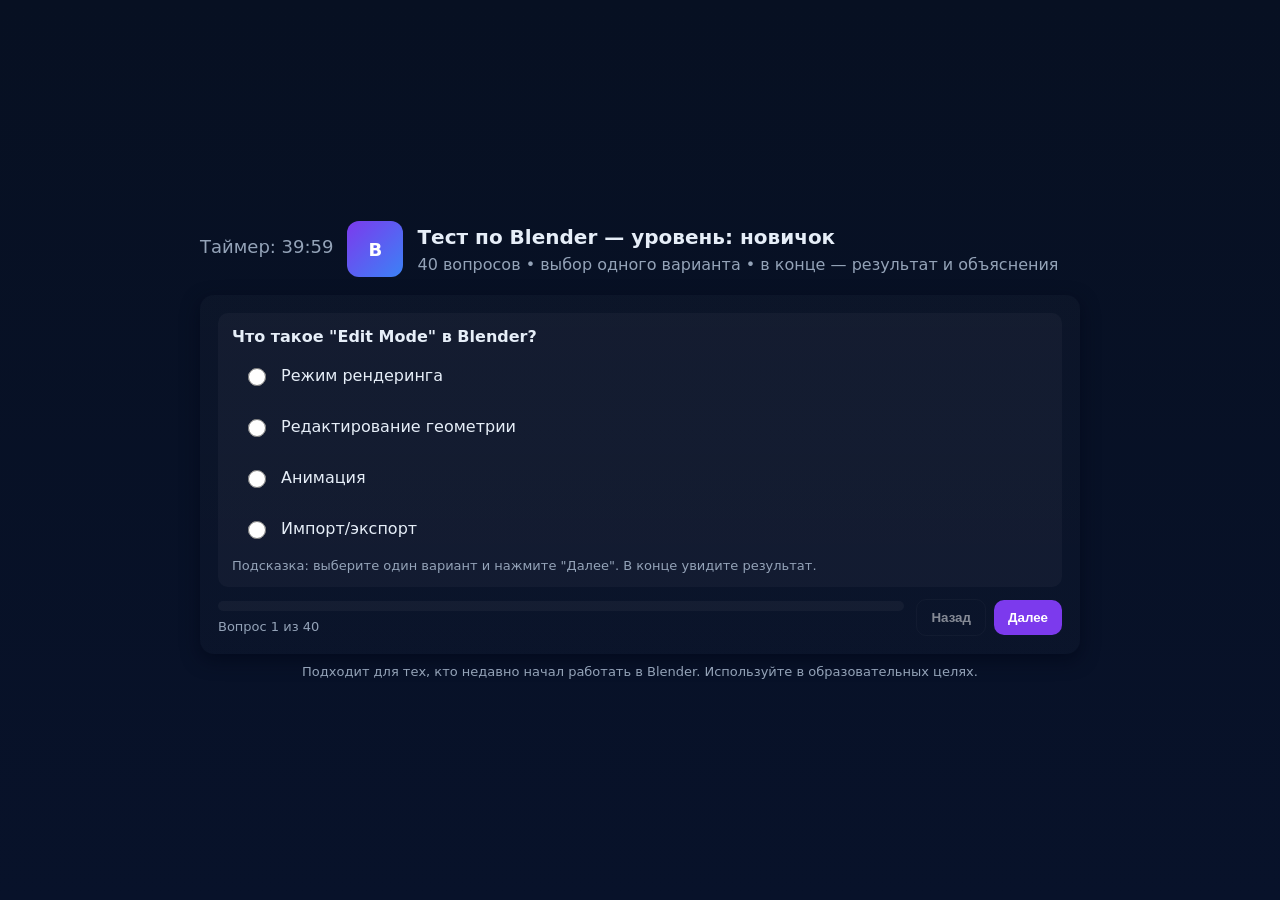
<file: index.html>
<!doctype html>
<html lang="ru">
<head>
  <meta charset="utf-8" />
  <meta name="viewport" content="width=device-width,initial-scale=1" />
  <link rel="stylesheet" href="./index.css">
  <title>Тест по Blender — уровень: новичок</title>
  
</head>
<body>
  <div class="wrap">
    <header>
      <div style="font-size:18px;margin-bottom:6px;color:var(--muted)">Таймер: <span id="timer">40:00</span></div>
      <div class="logo">B</div>
      <div>
        <h1>Тест по Blender — уровень: новичок</h1>
        <p class="lead">40 вопросов • выбор одного варианта • в конце — результат и объяснения</p>
      </div>
    </header>

    <div class="card" id="app">
      <div id="quiz-area">
        <!-- Вопросы подгружаются из JS -->
      </div>

      <div class="controls">
        <div style="flex:1">
          <div class="progress" aria-hidden>
            <i id="prog-bar"></i>
          </div>
          <div class="small" id="qcount" style="margin-top:8px">Вопрос <span id="current">0</span> из <span id="total">0</span></div>
        </div>
        <div style="display:flex;gap:8px;align-items:center;margin-left:12px">
          <button id="prevBtn" class="secondary">Назад</button>
          <button id="nextBtn">Далее</button>
        </div>
      </div>
    </div>

    <footer>
      Подходит для тех, кто недавно начал работать в Blender. Используйте в образовательных целях.
    </footer>
  </div>
<script src="./index.js"></script>
</body>
</html>
</file>
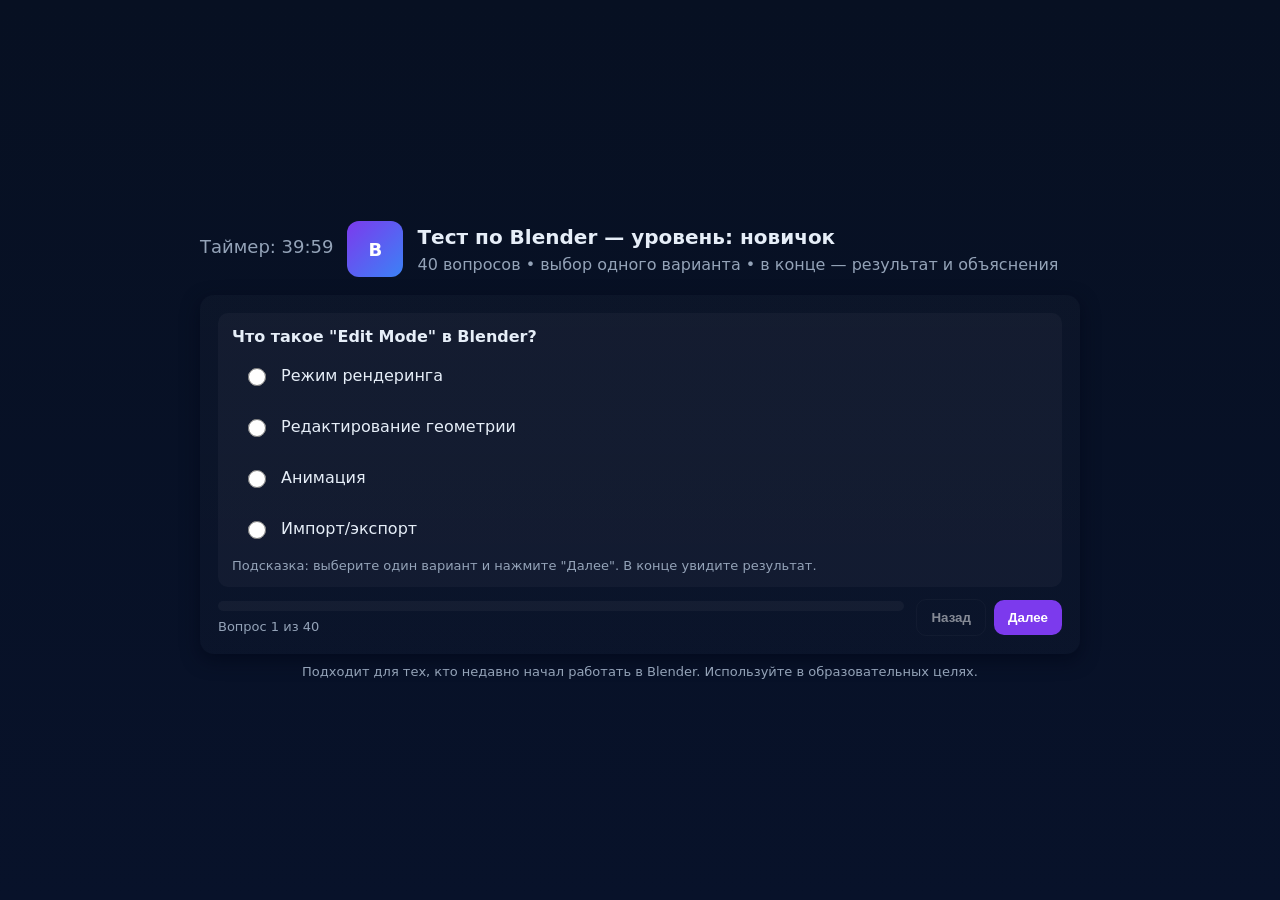
<file: test.html>
<!doctype html>
<html lang="ru">
<head>
  <meta charset="utf-8" />
  <meta name="viewport" content="width=device-width,initial-scale=1" />
  <title>Тест по Blender — уровень: новичок</title>
  <style>
    :root{--bg:#0f1724;--card:#0b1220;--accent:#7c3aed;--muted:#94a3b8;--glass:rgba(255,255,255,0.03)}
    *{box-sizing:border-box}
    body{font-family:Inter,ui-sans-serif,system-ui,-apple-system,Segoe UI,Roboto,Helvetica,Arial; margin:0; min-height:100vh; background:linear-gradient(180deg,#071022 0%, #08122a 100%); color:#e6eef8; display:flex; align-items:center; justify-content:center; padding:28px}
    .wrap{width:100%; max-width:880px}
    header{display:flex;align-items:center;gap:14px;margin-bottom:18px}
    .logo{width:56px;height:56px;border-radius:12px;background:linear-gradient(135deg,var(--accent),#3b82f6);display:flex;align-items:center;justify-content:center;font-weight:700;font-size:18px;color:white}
    h1{margin:0;font-size:20px}
    p.lead{margin:6px 0 0;color:var(--muted)}
    .card{background:linear-gradient(180deg, rgba(255,255,255,0.02), rgba(255,255,255,0.01)); padding:18px;border-radius:14px; box-shadow: 0 6px 18px rgba(2,6,23,0.6)}
    .question{padding:14px;border-radius:10px;background:var(--glass); margin-bottom:12px}
    .q-title{font-weight:600;margin-bottom:8px}
    .choices{display:flex;flex-direction:column;gap:8px}
    label.choice{display:flex;align-items:center;gap:12px;padding:10px;border-radius:10px;cursor:pointer;border:1px solid transparent}
    input[type=radio]{width:18px;height:18px}
    label.choice:hover{background:rgba(255,255,255,0.02)}
    .controls{display:flex;justify-content:space-between;align-items:center;margin-top:12px}
    button{background:var(--accent);border:none;color:white;padding:10px 14px;border-radius:10px;cursor:pointer;font-weight:600}
    button.secondary{background:transparent;border:1px solid rgba(255,255,255,0.06)}
    .progress{height:10px;background:rgba(255,255,255,0.04);border-radius:999px;overflow:hidden}
    .progress > i{display:block;height:100%;background:linear-gradient(90deg,var(--accent),#06b6d4);width:0%}
    .result{padding:16px;border-radius:10px;text-align:center}
    .correct{color:#16a34a}
    .wrong{color:#ef4444}
    .explain{margin-top:10px;color:var(--muted);font-size:14px}
    .answers-list{margin-top:12px;text-align:left}
    .small{font-size:13px;color:var(--muted)}
    footer{margin-top:10px;text-align:center;color:var(--muted);font-size:13px}
    @media (max-width:520px){.logo{display:none}.controls{flex-direction:column;gap:8px}}
  </style>
</head>
<body>
  <div class="wrap">
    <header>
      <div style="font-size:18px;margin-bottom:6px;color:var(--muted)">Таймер: <span id="timer">40:00</span></div>
      <div class="logo">B</div>
      <div>
        <h1>Тест по Blender — уровень: новичок</h1>
        <p class="lead">40 вопросов • выбор одного варианта • в конце — результат и объяснения</p>
      </div>
    </header>

    <div class="card" id="app">
      <div id="quiz-area">
        <!-- Вопросы подгружаются из JS -->
      </div>

      <div class="controls">
        <div style="flex:1">
          <div class="progress" aria-hidden>
            <i id="prog-bar"></i>
          </div>
          <div class="small" id="qcount" style="margin-top:8px">Вопрос <span id="current">0</span> из <span id="total">0</span></div>
        </div>
        <div style="display:flex;gap:8px;align-items:center;margin-left:12px">
          <button id="prevBtn" class="secondary">Назад</button>
          <button id="nextBtn">Далее</button>
        </div>
      </div>
    </div>

    <footer>
      Подходит для тех, кто недавно начал работать в Blender. Используйте в образовательных целях.
    </footer>
  </div>

  <script>
    // Набор вопросов: текст на русском, варианты, индекс правильного ответа и краткое объяснение
    const QUESTIONS = [
  {q:'Что такое "Edit Mode" в Blender?',choices:['Режим рендеринга','Редактирование геометрии','Анимация','Импорт/экспорт'],a:1,explain:'Edit Mode — редактирование вершин, рёбер и граней.'},
  {q:'Горячая клавиша для переключения Object/Edit Mode?',choices:['Tab','G','R','Ctrl+R'],a:0,explain:'Tab — стандартное переключение режимов.'},
  {q:'Инструмент Extrude делает…',choices:['Удаление','Выдавливание геометрии','Добавление света','Запекание текстур'],a:1,explain:'Extrude создаёт новую геометрию.'},
  {q:'Какой объект является камерой рендера?',choices:['Cube','Empty','Camera','Light'],a:2,explain:'Camera — объект камеры.'},
  {q:'UV‑развёртка — это…',choices:['Анимация','Проекция 3D на 2D','Тип материала','Инструмент Sculpt'],a:1,explain:'Используется для текстурирования.'},
  {q:'Рендер‑движок в Blender?',choices:['Cycles','Arnold','Redshift','Unity'],a:0,explain:'Cycles — физический рендер.'},
  {q:'Subdivision Surface делает…',choices:['Оптимизацию','Сглаживание и увеличение полигонов','Удаление граней','Сжатие текстур'],a:1,explain:'Добавляет подразделения.'},
  {q:'Режим Sculpt нужен для…',choices:['Текстур','Лепки модели','Рендера','Анимации'],a:1,explain:'Sculpt — лепка формы.'},
  {q:'Удаление выделения — клавиша…',choices:['Ctrl+Z','Alt+G','X/Del','Shift+A'],a:2,explain:'X/Del — меню удаления.'},
  {q:'Viewport — это…',choices:['Материал','Окно просмотра сцены','Формат файла','Тип света'],a:1,explain:'Рабочее окно 3D‑вида.'},
  {q:'Горячая клавиша перемещения?',choices:['G','R','S','E'],a:0,explain:'G — grab (перемещение).'},
  {q:'Клавиша вращения?',choices:['G','R','S','Ctrl+R'],a:1,explain:'R — rotate.'},
  {q:'Клавиша масштабирования?',choices:['G','R','S','Shift+S'],a:2,explain:'S — scale.'},
  {q:'Где добавляют новые объекты?',choices:['File','Add','View','Render'],a:1,explain:'Add — меню добавления.'},
  {q:'Что делает модификатор Mirror?',choices:['Сглаживает','Отражает геометрию','Удаляет UV','Создаёт материал'],a:1,explain:'Делает симметрию.'},
  {q:'Как применить модификатор?',choices:['Ctrl+A','Apply в панели модификатора','Shift+A','Alt+A'],a:1,explain:'Кнопка Apply.'},
  {q:'Где включить отображение статистики (полигонов)?',choices:['Render Settings','Overlays','World','Output'],a:1,explain:'Overlays — статистика.'},
  {q:'Горячая клавиша каркаса (Wireframe)?',choices:['Z','W','Tab','Ctrl+Z'],a:0,explain:'Z открывает pie‑меню режимов.'},
  {q:'Что делает инструмент Loop Cut?',choices:['Удаляет грань','Добавляет кольцевой разрез','Создает UV','Строит Normal Map'],a:1,explain:'Ctrl+R — Loop Cut.'},
  {q:'Shade Smooth делает…',choices:['Плавное затенение','UV‑развёртку','Материал','Свет'],a:0,explain:'Сглаживает модель визуально.'},
  {q:'Как повернуть камеру на объект?',choices:['Shift+C','Ctrl+Alt+Numpad0','Shift+S','Alt+R'],a:1,explain:'Камера привязывается к виду.'},
  {q:'Как дублировать объект?',choices:['D','Shift+D','Ctrl+D','Alt+D'],a:1,explain:'Shift+D — копия.'},
  {q:'Линковать копию объекта?',choices:['Shift+D','Alt+D','Ctrl+D','Ctrl+Shift+D'],a:1,explain:'Alt+D — linked duplicate.'},
  {q:'Как скрыть объект?',choices:['H','X','Alt+H','Tab'],a:0,explain:'H — hide.'},
  {q:'Как показать скрытые?',choices:['H','Alt+H','Shift+H','Ctrl+H'],a:1,explain:'Alt+H — показать.'},
  {q:'Frame Selected — клавиша?',choices:['F','Shift+F','Numpad .','Ctrl+F'],a:2,explain:'Numpad . — фокус.'},
  {q:'Система координат Blender?',choices:['Правосторонняя','Левосторонняя','2D‑ось','OSM'],a:0,explain:'Blender — правосторонняя.'},
  {q:'Где меняют рендер‑движок?',choices:['Edit → Preferences','Render Properties','Shading','Output'],a:1,explain:'Render Properties.'},
  {q:'Как добавить материал?',choices:['UV Editor','Material Properties','Physics','Outliner'],a:1,explain:'Material Properties.'},
  {q:'Что делает модификатор Array?',choices:['Копирует объект массивом','Сглаживает','UV‑редактирование','Лепка'],a:0,explain:'Создает повторения.'},
  {q:'Сохранение файла — горячая клавиша?',choices:['Ctrl+S','Shift+S','Alt+S','Ctrl+Shift+S'],a:0,explain:'Ctrl+S — save.'},
  {q:'Где настраивается освещение сцены?',choices:['Shading','World/Light','Output','UV'],a:1,explain:'World и Light объекты.'},
  {q:'Где Viewport Shading режимы?',choices:['Toolbar','Верхняя панель 3D Viewport','UV Editor','Output'],a:1,explain:'В правой части хедера.'},
  {q:'Что делает инструмент Bevel?',choices:['Сглаживает UV','Создает фаски','Удаляет рёбра','Добавляет текстуру'],a:1,explain:'Bevel — фаски.'},
  {q:'Как закрепить ось при перемещении?',choices:['X/Y/Z','Ctrl+R','Shift+A','Alt+Z'],a:0,explain:'Нажмите нужную ось.'},
  {q:'Как включить отображение нормалей?',choices:['Overlays','Tools','Render','UV'],a:0,explain:'Overlays → Normals.'},
  {q:'Как сменить режим выделения вершин/рёбер/граней?',choices:['1/2/3','Tab','Shift+R','Ctrl+Tab'],a:0,explain:'1‑2‑3 — режим выделения.'},
  {q:'Где находится Outliner?',choices:['Внизу','Слева','Справа сверху','Нет'],a:2,explain:'Панель справа по умолчанию.'},
  {q:'Что такое Keyframe?',choices:['Полигон','Кадр анимации','Контрольная точка позиции/вращения/масштаба','Тип модификатора'],a:2,explain:'Определяет состояние объекта во времени.'},
  {q:'Как изменить цвет Viewport объекта?',choices:['Material → Base Color','Object Properties → Viewport Display','UV Editor','Render'],a:1,explain:'Viewport Display.'}
];

    // Состояние теста
    let currentIndex = 0;
    let answers = new Array(QUESTIONS.length).fill(null);

    const totalEl = document.getElementById('total');
    const currentEl = document.getElementById('current');
    const quizArea = document.getElementById('quiz-area');
    const progBar = document.getElementById('prog-bar');
    const prevBtn = document.getElementById('prevBtn');
    const nextBtn = document.getElementById('nextBtn');

    function init() {
      totalEl.textContent = QUESTIONS.length;
      renderQuestion();
      updateControls();
    }

    function renderQuestion() {
      const item = QUESTIONS[currentIndex];
      currentEl.textContent = currentIndex + 1;
      const selected = answers[currentIndex];

      quizArea.innerHTML = `
        <div class="question">
          <div class="q-title">${escapeHtml(item.q)}</div>
          <form id="qform" class="choices">
            ${item.choices.map((c,i)=>`
              <label class="choice">
                <input type="radio" name="choice" value="${i}" ${selected===i? 'checked' : ''}>
                <span>${escapeHtml(c)}</span>
              </label>
            `).join('')}
          </form>
          <div class="small" style="margin-top:8px;color:var(--muted)">Подсказка: выберите один вариант и нажмите "Далее". В конце увидите результат.</div>
        </div>
      `;

      // обновляем прогресс бар
      const pct = Math.round(((currentIndex) / QUESTIONS.length) * 100);
      progBar.style.width = pct + '%';

      // слушатель формы
      const form = document.getElementById('qform');
      form.addEventListener('change', (e)=>{
        const val = parseInt(form.choice.value);
        answers[currentIndex] = val;
      });
    }

    function updateControls(){
      prevBtn.disabled = currentIndex === 0;
      prevBtn.style.opacity = prevBtn.disabled ? 0.5 : 1;
      nextBtn.textContent = currentIndex === QUESTIONS.length - 1 ? 'Завершить' : 'Далее';
    }

    prevBtn.addEventListener('click', ()=>{
      if(currentIndex>0){ currentIndex--; renderQuestion(); updateControls(); }
    });

    nextBtn.addEventListener('click', ()=>{
      // если последний — подсчитать
      if(currentIndex === QUESTIONS.length - 1){
        // при желании — узнать, выбрал ли пользователь ответы. Не требуем выбора на все вопросы.
        showResults();
        return;
      }
      currentIndex++;
      renderQuestion();
      updateControls();
    });

    function showResults(){
      // подсчёт
      let score = 0;
      const total = QUESTIONS.length;
      const answersList = [];
      QUESTIONS.forEach((q,i)=>{
        const user = answers[i];
        const correct = q.a;
        const ok = user === correct;
        if(ok) score++;
        answersList.push({i, q: q.q, user, correct, ok, explain: q.explain});
      });

      // отобразить результат
      const percent = Math.round((score/total)*100);
      progBar.style.width = '100%';

      quizArea.innerHTML = `
        <div class="result">
          <h2>Результат: ${score} / ${total}</h2>
          <div style="font-weight:700;font-size:18px;margin-top:6px">Процент: ${percent}%</div>
          <div class="explain" style="margin-top:12px">${getPerformanceText(percent)}</div>

          <div class="answers-list">
            ${answersList.map(it=>`
              <div style="padding:10px;margin-top:10px;border-radius:8px;background:rgba(255,255,255,0.01);text-align:left">
                <div style="font-weight:600">${escapeHtml(it.q)}</div>
                <div style="margin-top:6px">Ваш ответ: <span class="${it.ok? 'correct':'wrong'}">${it.user===null? '<em>Не отвечено</em>' : escapeHtml(QUESTIONS[it.i].choices[it.user])}</span></div>
                <div style="margin-top:4px">Правильный ответ: <strong>${escapeHtml(QUESTIONS[it.i].choices[it.correct])}</strong></div>
                <div class="explain">${escapeHtml(it.explain)}</div>
              </div>
            `).join('')}
          </div>

          <div style="margin-top:14px;display:flex;gap:8px;justify-content:center">
            <button id="retryBtn">Пройти снова</button>
            <button id="reviewBtn" class="secondary">Просмотреть вопросы</button>
          </div>
        </div>
      `;

      document.getElementById('retryBtn').addEventListener('click', ()=>{
        answers = new Array(QUESTIONS.length).fill(null);
        currentIndex = 0;
        startTimer();
    init();
      });
      document.getElementById('reviewBtn').addEventListener('click', ()=>{
        currentIndex = 0;
        renderReview();
      });
    }

    function renderReview(){
      // показать все вопросы с правильными ответами и выделением
      quizArea.innerHTML = `
        <div>
          ${QUESTIONS.map((q,i)=>`
            <div style="padding:12px;border-radius:10px;margin-bottom:10px;background:rgba(255,255,255,0.01)">
              <div style="font-weight:700">${escapeHtml(q.q)}</div>
              <div style="margin-top:8px">${q.choices.map((c,idx)=>{
                const cls = idx===q.a ? 'correct' : '';
                return `<div style="margin-top:6px">${idx===q.a? '✔️' : '▫️'} <span class="${cls}">${escapeHtml(c)}</span></div>`;
              }).join('')}</div>
              <div class="explain">${escapeHtml(q.explain)}</div>
            </div>
          `).join('')}
          <div style="display:flex;gap:8px;justify-content:center;margin-top:10px">
            <button id="backToResult" class="secondary">Назад к результатам</button>
          </div>
        </div>
      `;

      document.getElementById('backToResult').addEventListener('click', showResults);
    }

    function getPerformanceText(pct){
      if(pct===100) return 'Отлично! Вы отлично усвоили базу Blender — продолжайте практиковаться.';
      if(pct>=80) return 'Хорошо — базовые понятия освоены. Попробуйте углубиться в моделирование и рендер.';
      if(pct>=50) return 'Средне — вы знаете основы, но стоит попрактиковаться с инструментами и режимами.';
      return 'Низкий результат — рекомендую пройти базовое руководство и потренироваться с простыми моделями.';
    }

    // Небольшая утилита экранирования
    function escapeHtml(s){
      return String(s).replace(/&/g,'&amp;').replace(/</g,'&lt;').replace(/>/g,'&gt;');
    }

    let timer = 40*60; // 40 минут в секундах
let timerInterval;
function startTimer(){
  const timerEl = document.getElementById('timer');
  timerInterval = setInterval(()=>{
    timer--;
    const m = Math.floor(timer/60).toString().padStart(2,'0');
    const s = (timer%60).toString().padStart(2,'0');
    timerEl.textContent = m+":"+s;
    if(timer<=0){ clearInterval(timerInterval); showResults(); }
  },1000);
}
// Инициализация
window.addEventListener("DOMContentLoaded", () => {
  startTimer();
});
    init();
  </script>
</body>
</html>
</file>
<file: index.css>
:root{--bg:#0f1724;--card:#0b1220;--accent:#7c3aed;--muted:#94a3b8;--glass:rgba(255,255,255,0.03)}
    *{box-sizing:border-box}
    body{font-family:Inter,ui-sans-serif,system-ui,-apple-system,Segoe UI,Roboto,Helvetica,Arial; margin:0; min-height:100vh; background:linear-gradient(180deg,#071022 0%, #08122a 100%); color:#e6eef8; display:flex; align-items:center; justify-content:center; padding:28px}
    .wrap{width:100%; max-width:880px}
    header{display:flex;align-items:center;gap:14px;margin-bottom:18px}
    .logo{width:56px;height:56px;border-radius:12px;background:linear-gradient(135deg,var(--accent),#3b82f6);display:flex;align-items:center;justify-content:center;font-weight:700;font-size:18px;color:white}
    h1{margin:0;font-size:20px}
    p.lead{margin:6px 0 0;color:var(--muted)}
    .card{background:linear-gradient(180deg, rgba(255,255,255,0.02), rgba(255,255,255,0.01)); padding:18px;border-radius:14px; box-shadow: 0 6px 18px rgba(2,6,23,0.6)}
    .question{padding:14px;border-radius:10px;background:var(--glass); margin-bottom:12px}
    .q-title{font-weight:600;margin-bottom:8px}
    .choices{display:flex;flex-direction:column;gap:8px}
    label.choice{display:flex;align-items:center;gap:12px;padding:10px;border-radius:10px;cursor:pointer;border:1px solid transparent}
    input[type=radio]{width:18px;height:18px}
    label.choice:hover{background:rgba(255,255,255,0.02)}
    .controls{display:flex;justify-content:space-between;align-items:center;margin-top:12px}
    button{background:var(--accent);border:none;color:white;padding:10px 14px;border-radius:10px;cursor:pointer;font-weight:600}
    button.secondary{background:transparent;border:1px solid rgba(255,255,255,0.06)}
    .progress{height:10px;background:rgba(255,255,255,0.04);border-radius:999px;overflow:hidden}
    .progress > i{display:block;height:100%;background:linear-gradient(90deg,var(--accent),#06b6d4);width:0%}
    .result{padding:16px;border-radius:10px;text-align:center}
    .correct{color:#16a34a}
    .wrong{color:#ef4444}
    .explain{margin-top:10px;color:var(--muted);font-size:14px}
    .answers-list{margin-top:12px;text-align:left}
    .small{font-size:13px;color:var(--muted)}
    footer{margin-top:10px;text-align:center;color:var(--muted);font-size:13px}
    @media (max-width:520px){.logo{display:none}.controls{flex-direction:column;gap:8px}}
</file>
